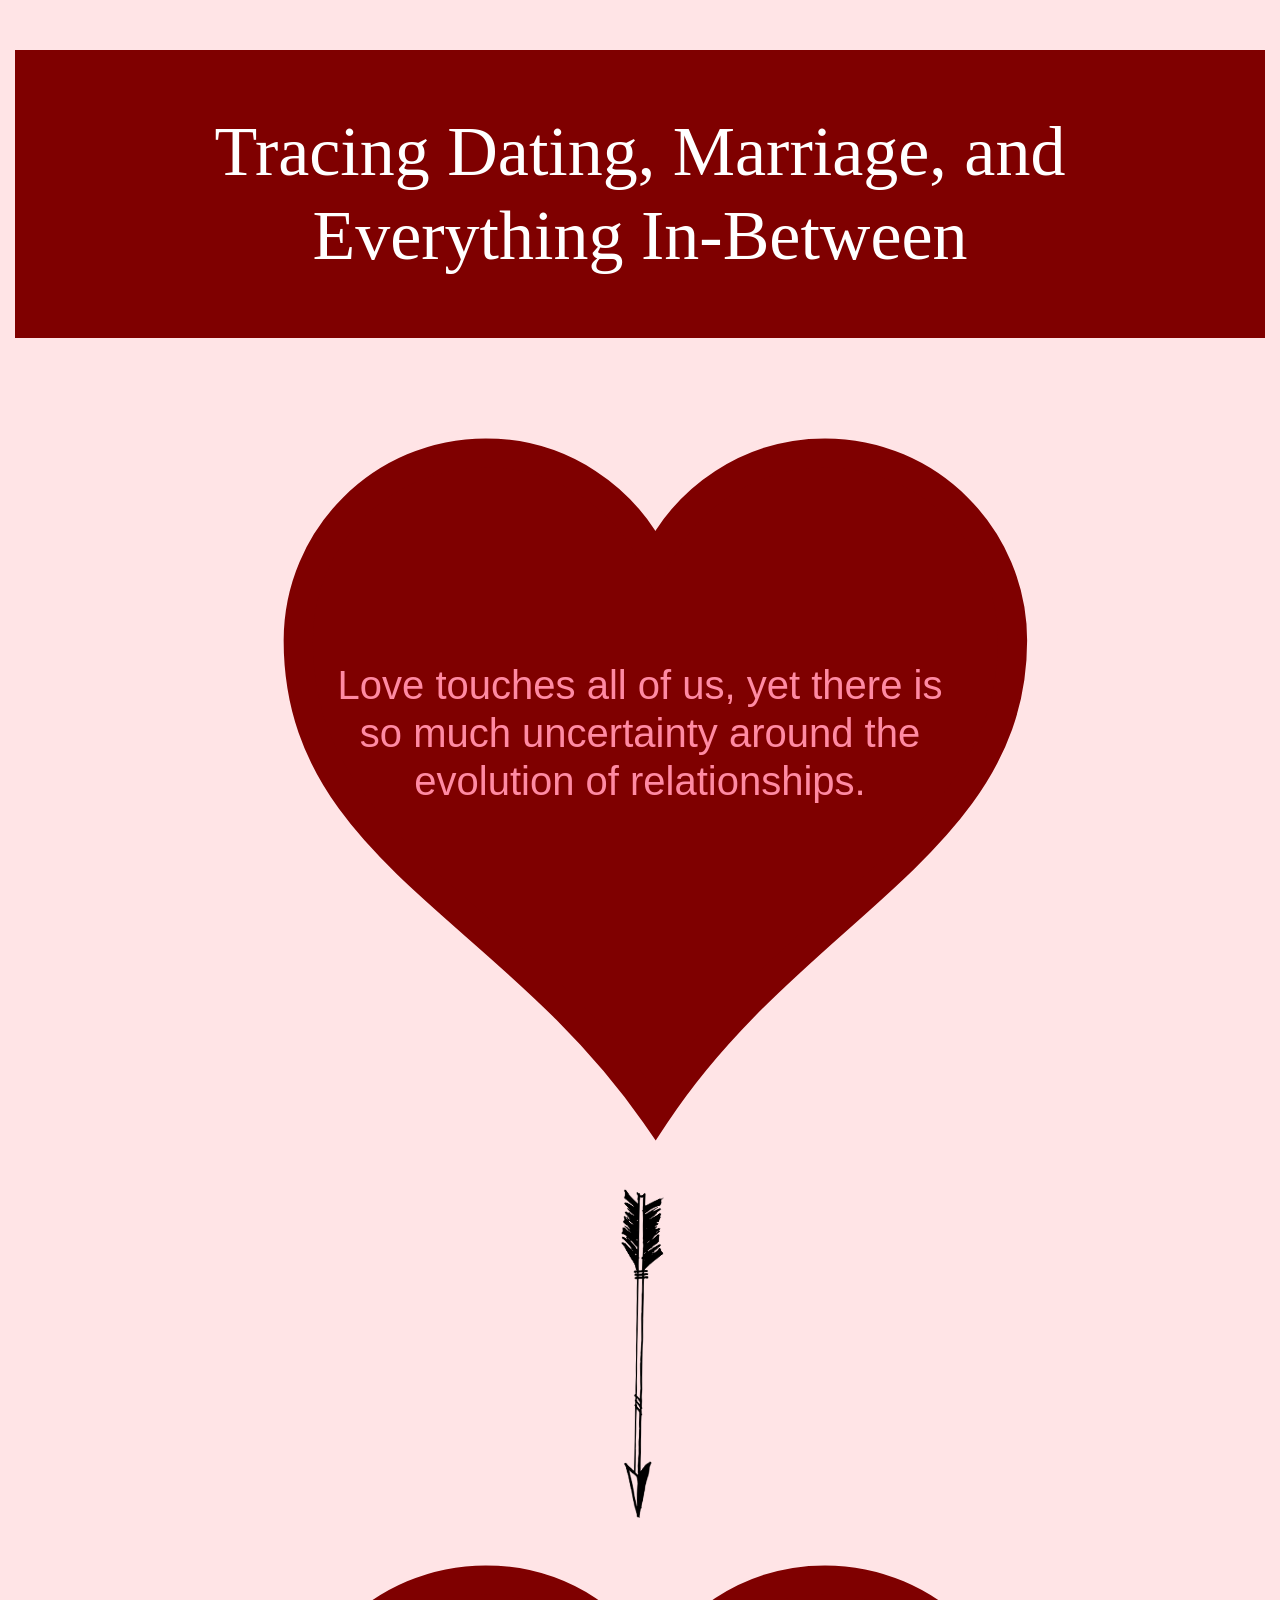
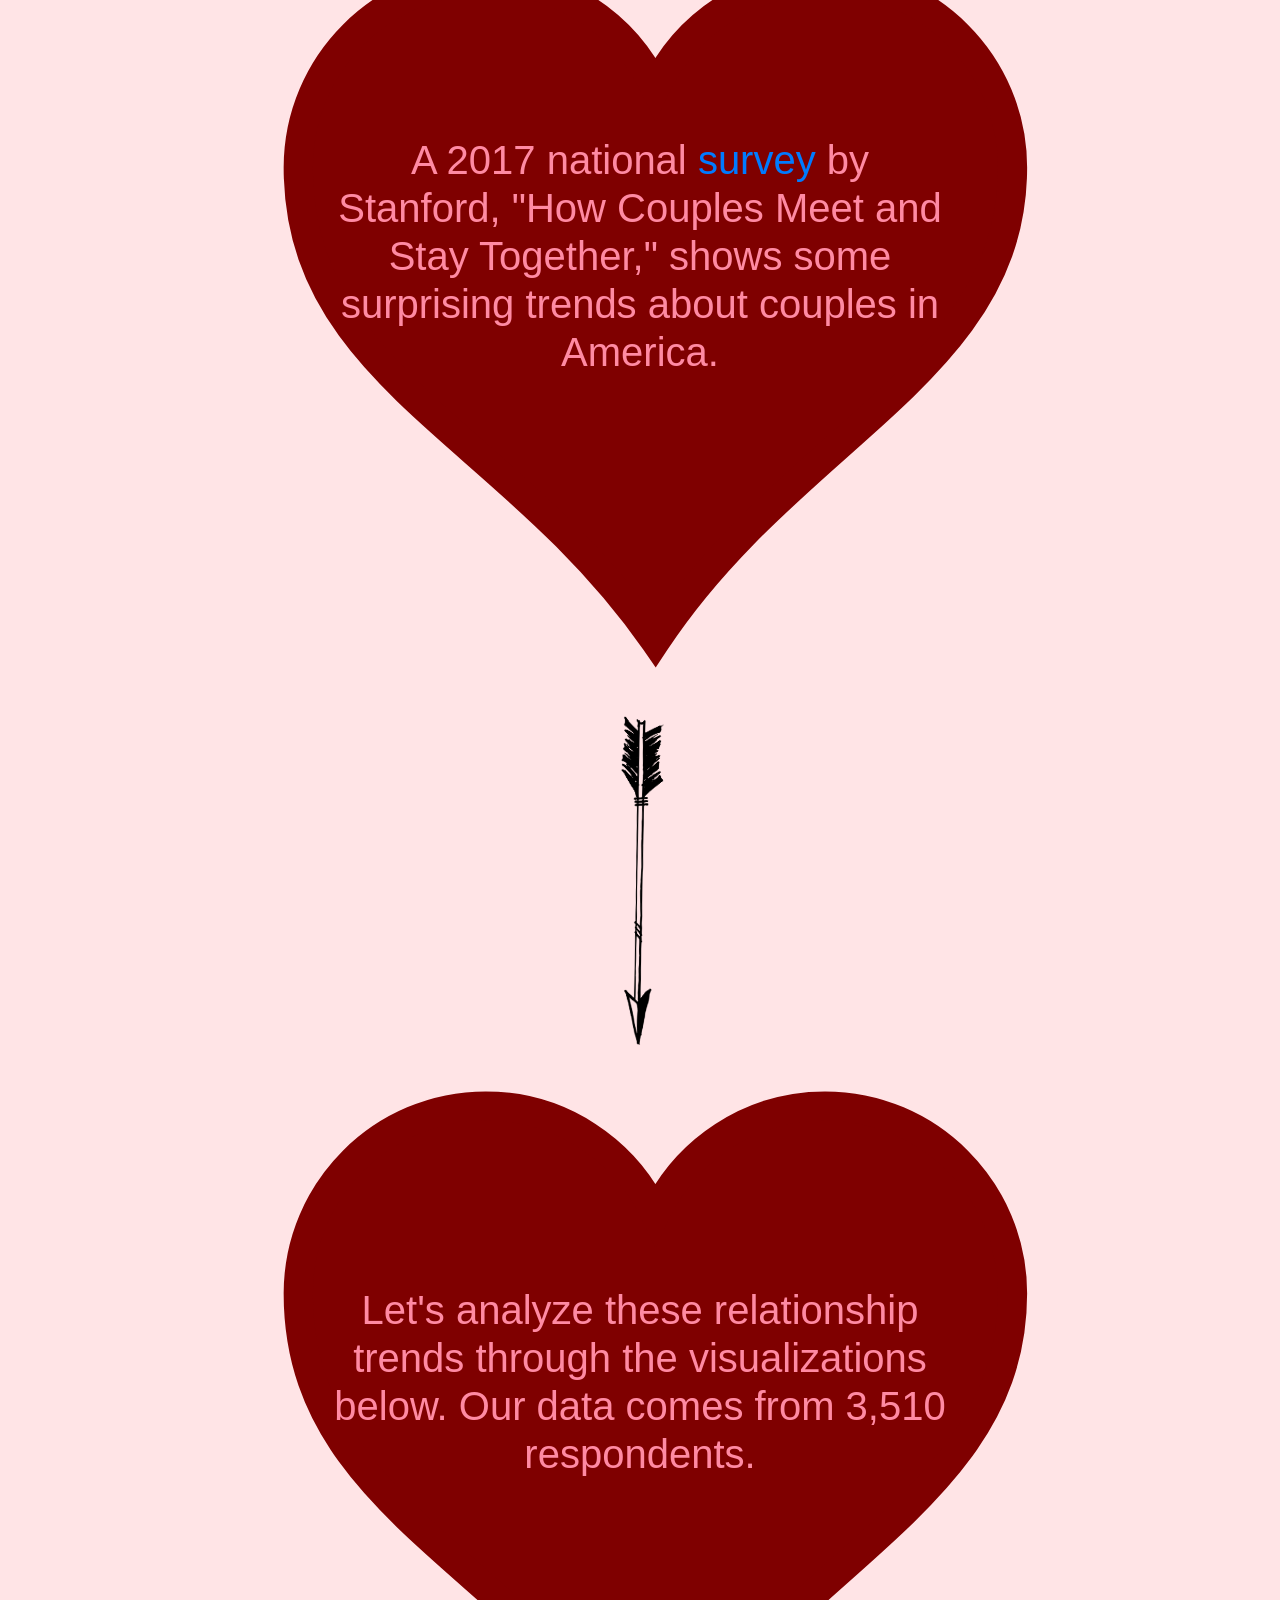
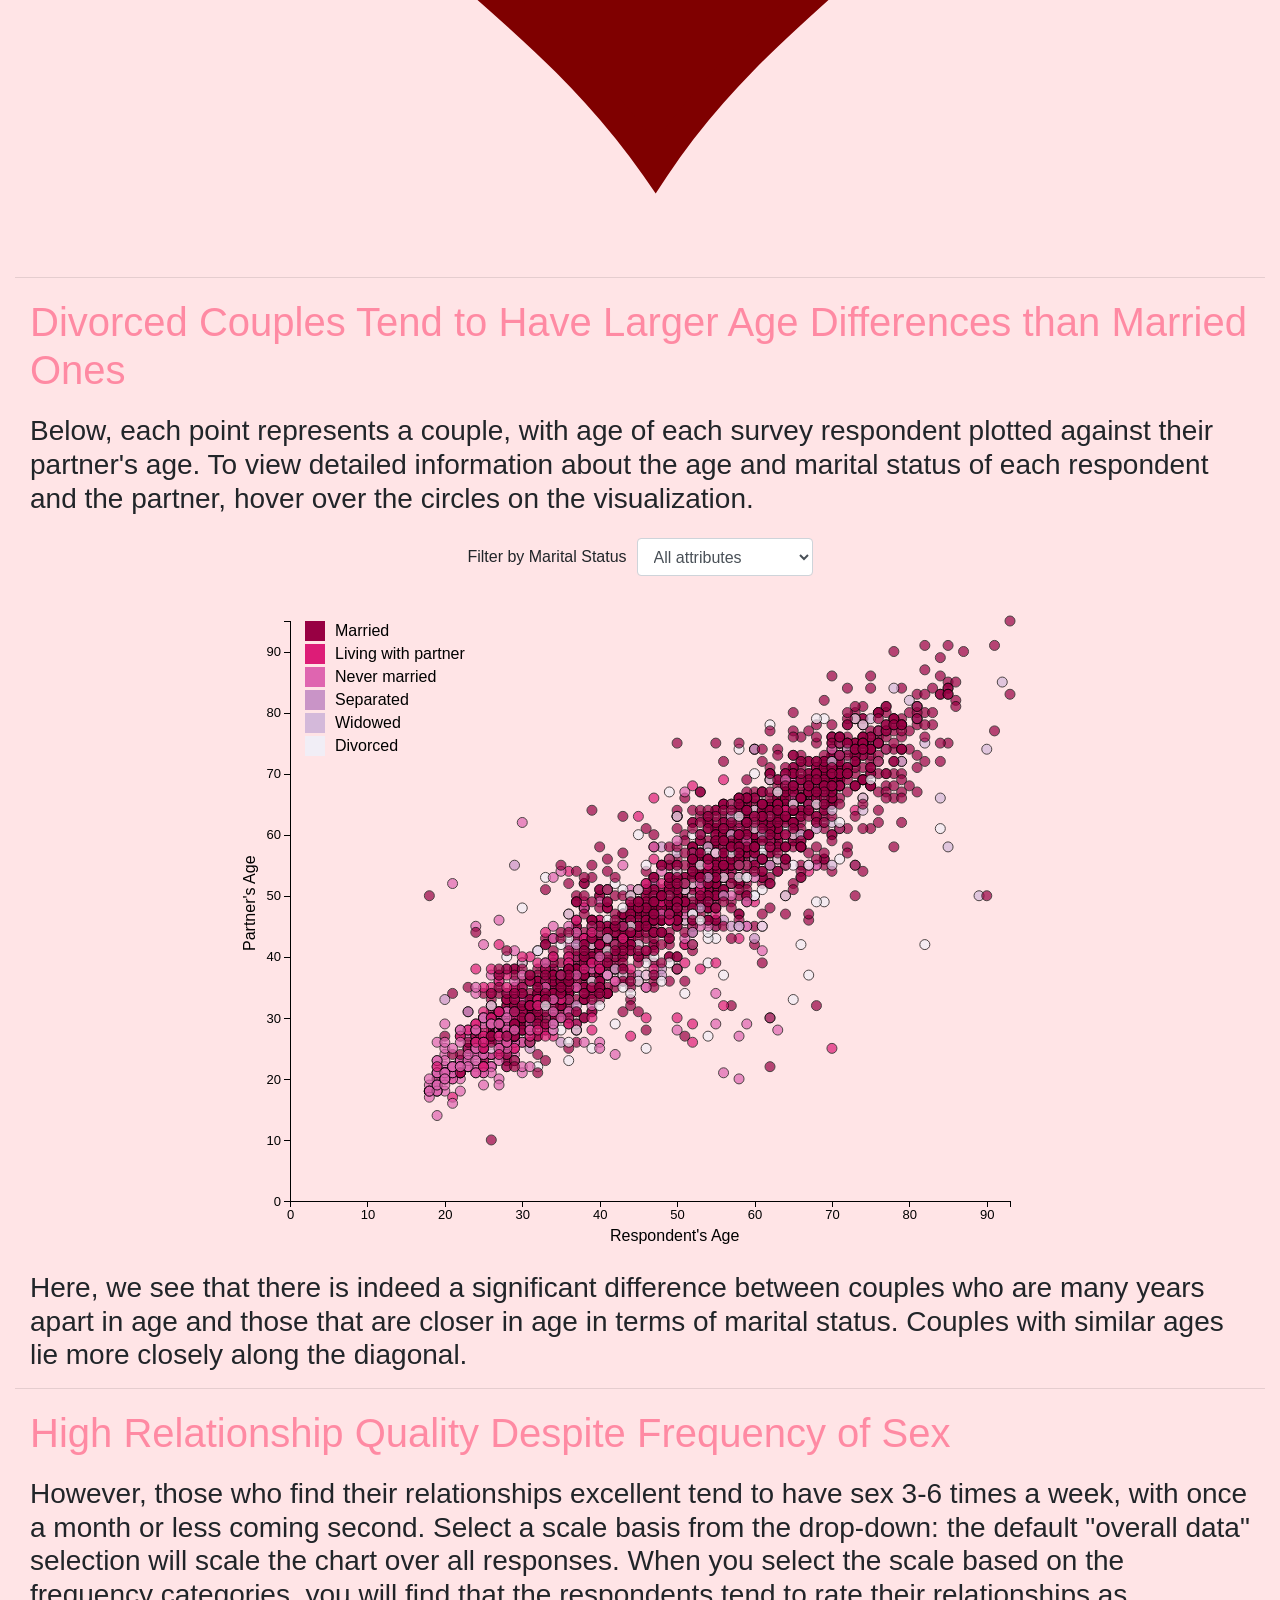
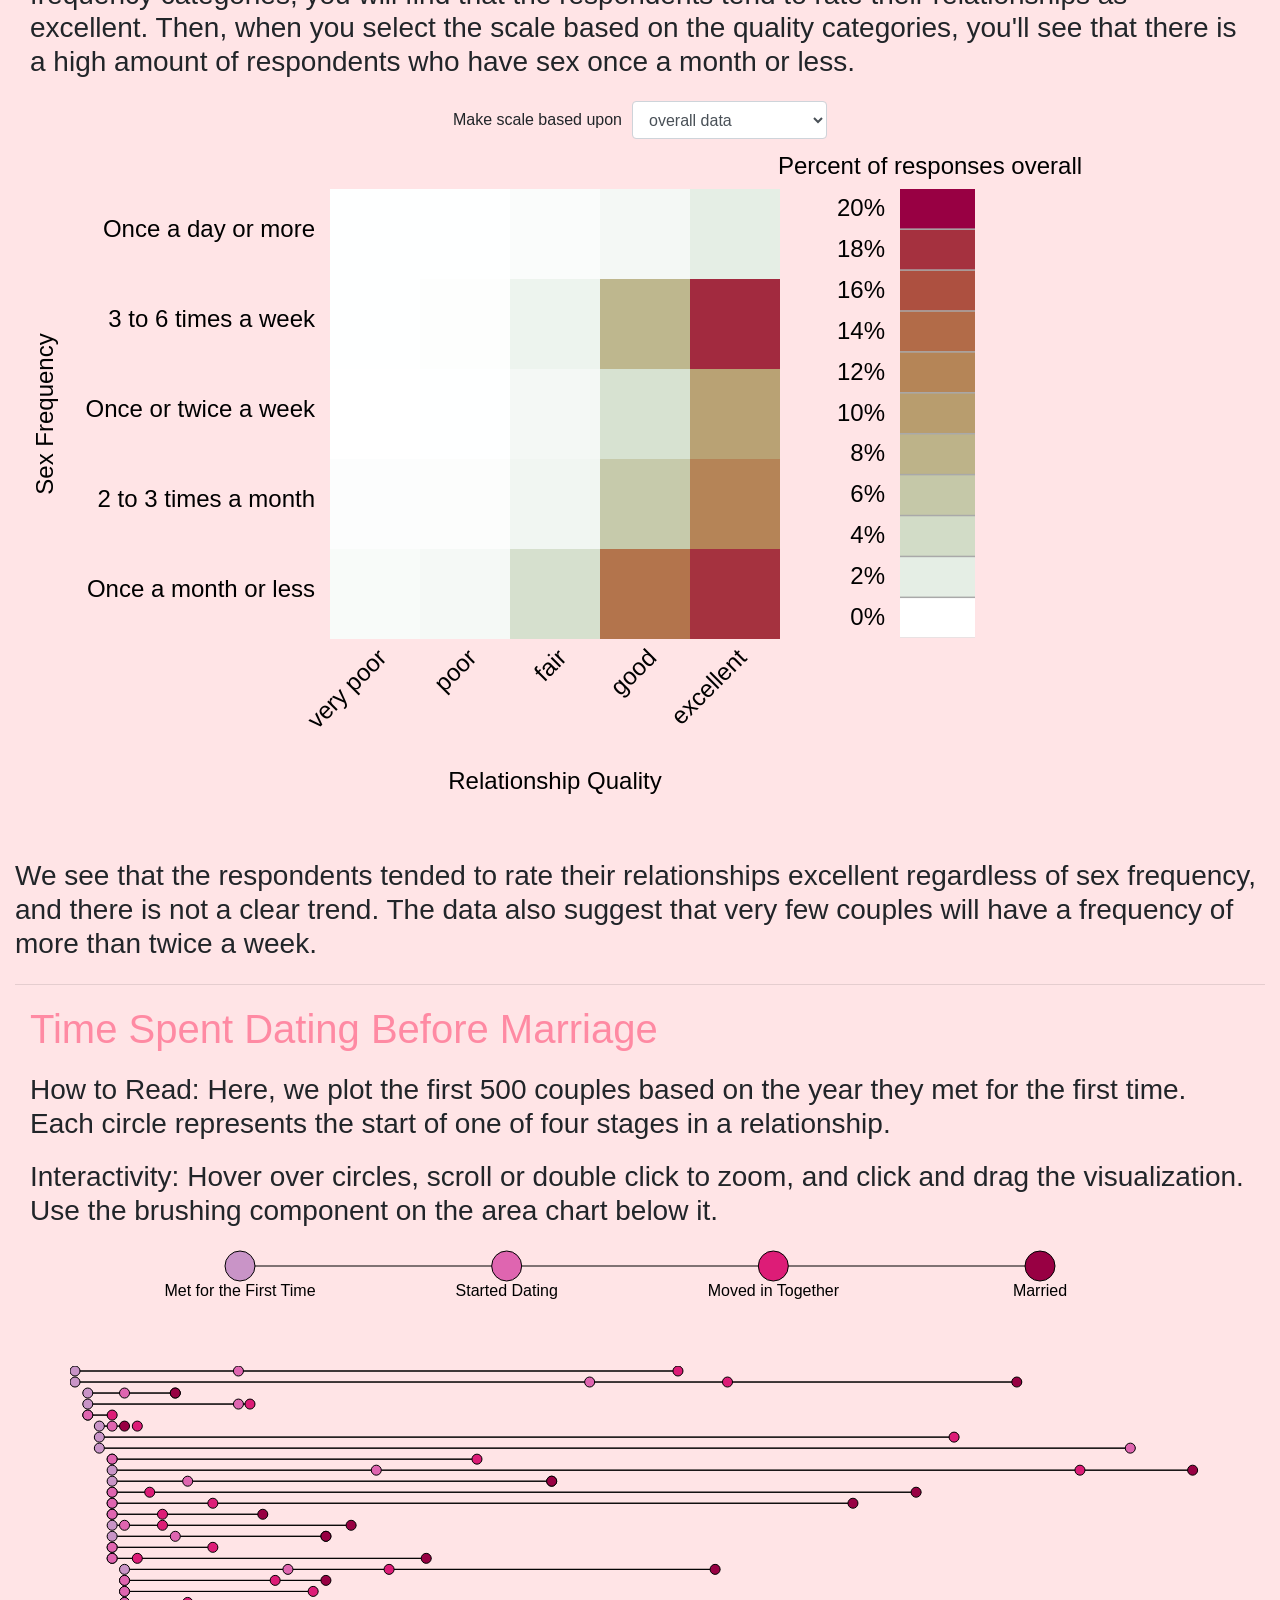
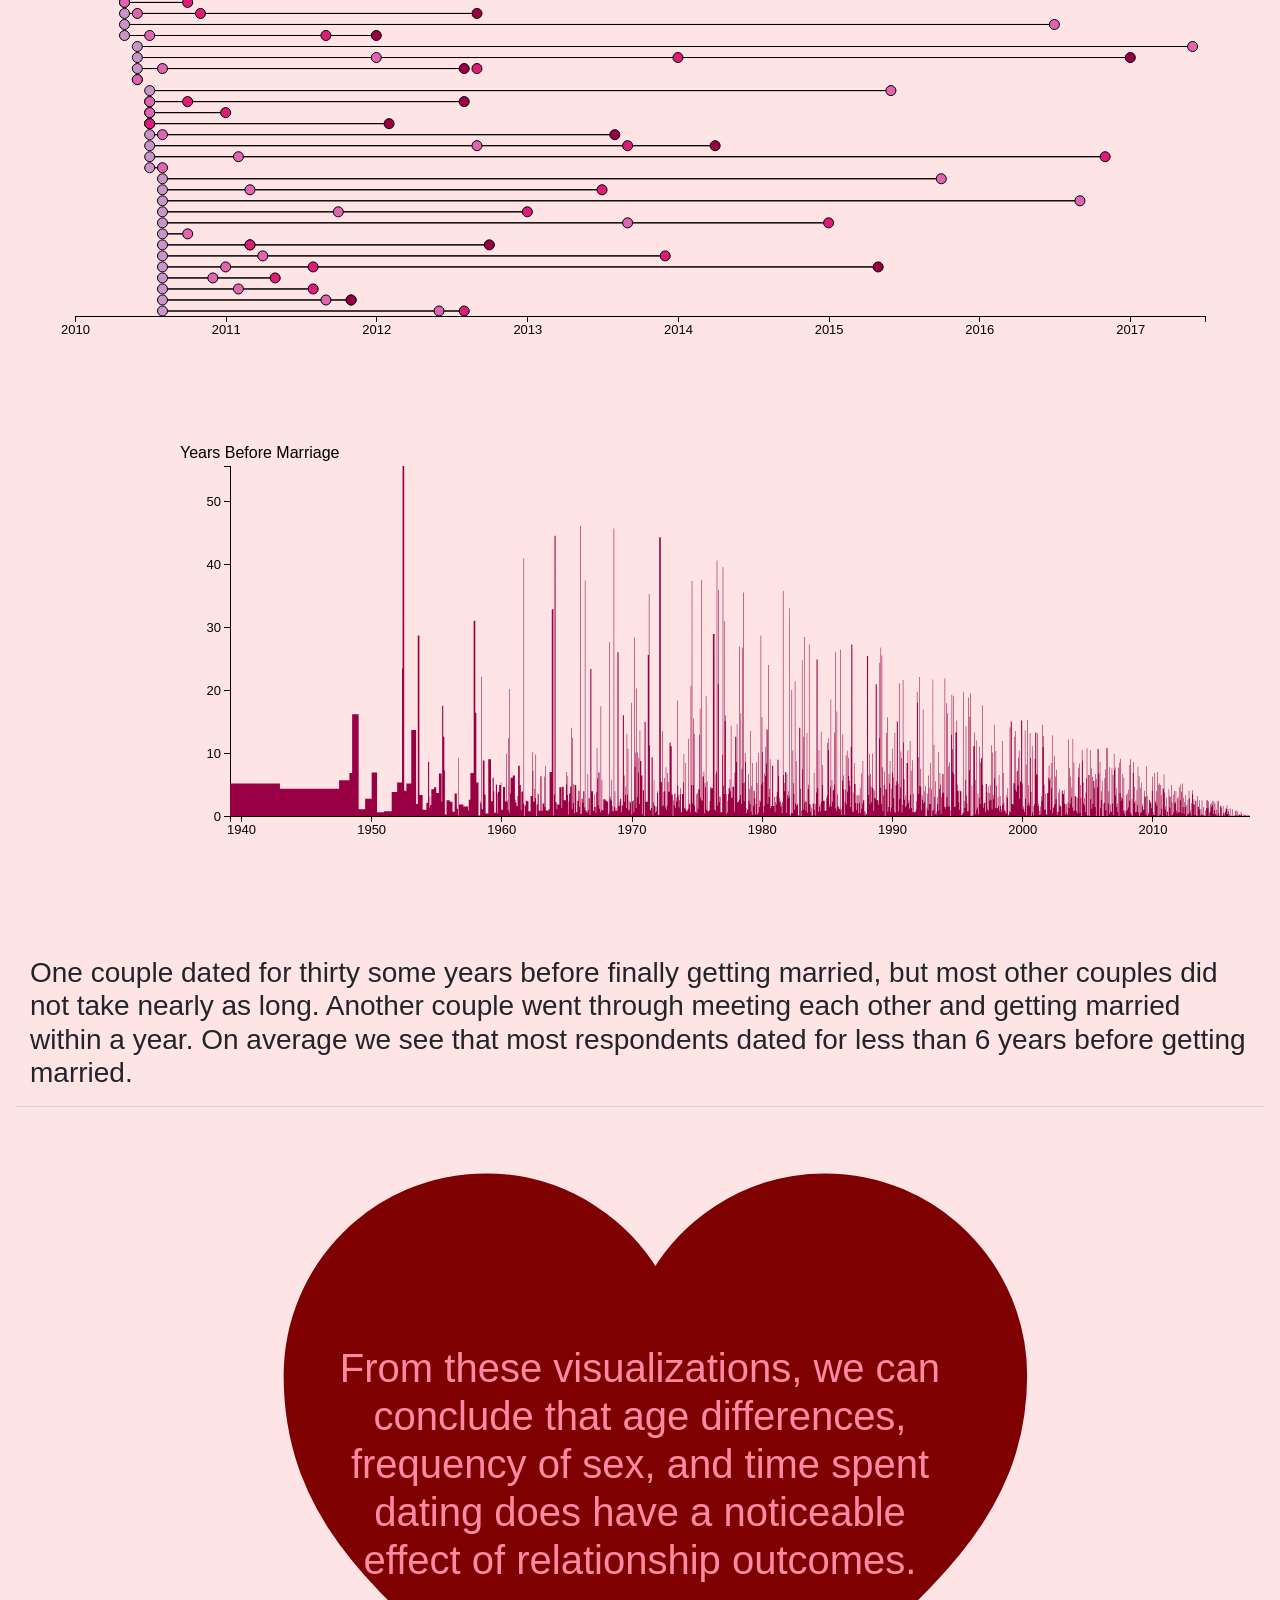
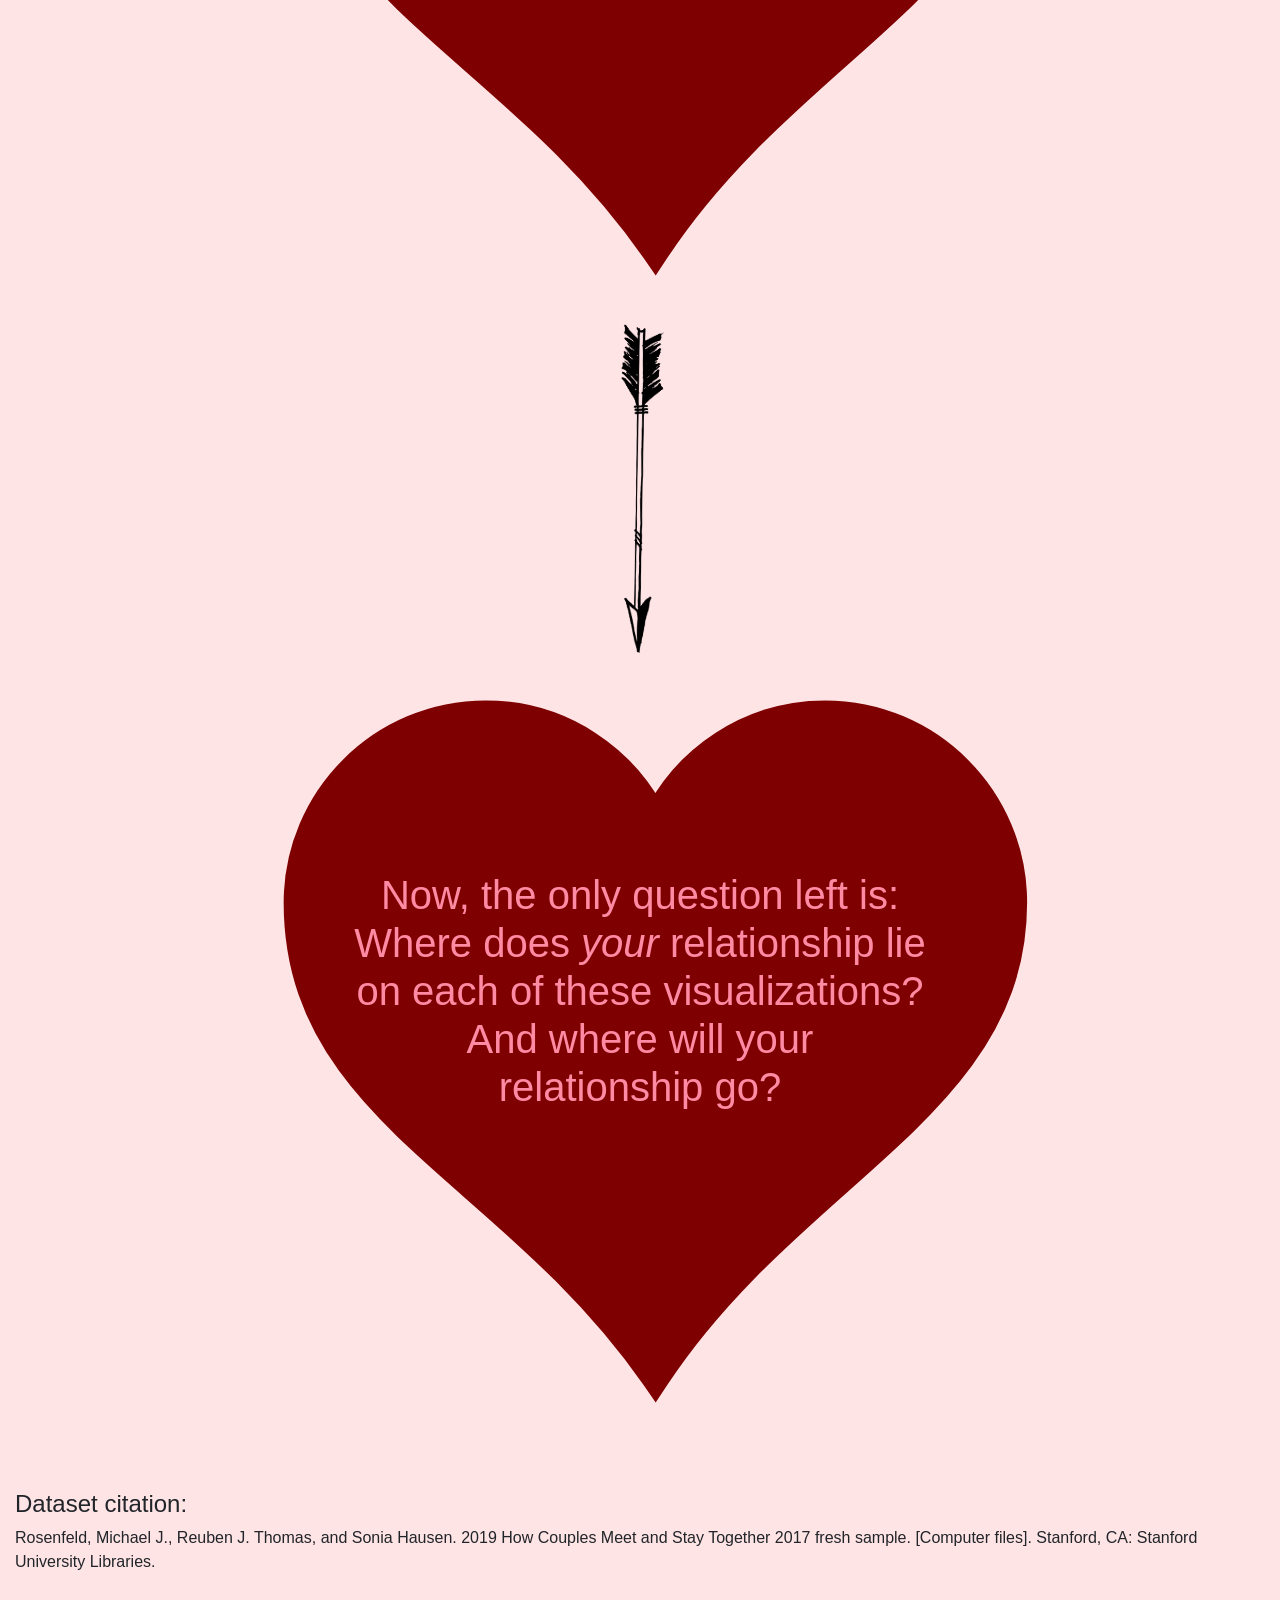
<file: index.html>
<!DOCTYPE html>
<html>
  <head>
    <meta charset="utf-8" />
    <meta name="description" content="" />
    <meta name="viewport" content="width=device-width, initial-scale=1" />
    <title>Viz Cupid</title>

    <link rel="stylesheet" href="css/bootstrap.min.css" />
    <link rel="stylesheet" href="css/style.css" />
  </head>
  <body>
    <div class="container">
      <h1 class="header">
        Tracing Dating, Marriage, and Everything In-Between
      </h1>

      <div class="img-container">
        <img src="img/heart3.svg" class="heart" />
        <div class="centered">
          <h1 id="heart-text1">
            Love touches all of us, yet there is so much uncertainty around the
            evolution of relationships.
          </h1>
        </div>
      </div>

      <img src="img/arrow-cupid.png" id="arrow" />

      <div class="img-container">
        <img src="img/heart3.svg" class="heart" />
        <div class="centered">
          <h1 id="heart-text2">
            <h1>
              A 2017 national <a href="https://data.stanford.edu/hcmst2017">survey</a> by Stanford, "How Couples Meet and Stay
              Together," shows some surprising trends about couples in America.
              <br />
            </h1>
          </h1>
        </div>
      </div>

      <img src="img/arrow-cupid.png" id="arrow" />

      <div class="img-container">
        <img src="img/heart3.svg" class="heart" />
        <div class="centered">
          <h1 id="heart-text2">
            <h1>
              Let's analyze these relationship
              trends through the visualizations below. Our data comes from 3,510 respondents.
            </h1>
          </h1>
        </div>
      </div>

      <hr />

      <div class="container-fluid">
        <h1>
          Divorced Couples Tend to Have Larger Age Differences than Married Ones
        </h1>
        <p></p>
        <h3>
          Below, each point represents a couple, with age of each survey
          respondent plotted against their partner's age. To view detailed
          information about the age and marital status of each respondent and
          the partner, hover over the circles on the visualization.
        </h3>

        <form class="form-inline">
          <div class="form-group">
            <label for="ranking-type">Filter by Marital Status</label>
            <select class="form-control" id="ranking-type">
              <option value="all_attributes">All attributes</option>
              <option value="Living with partner">Living with partner</option>
              <option value="Married">Married</option>
              <option value="Never married">Never married</option>
              <option value="Separated">Separated</option>
              <option value="Widowed">Widowed</option>
              <option value="Divorced">Divorced</option>
            </select>
          </div>
        </form>

        <div id="age-vis"></div>

        <h3>
          Here, we see that there is indeed a significant difference between
          couples who are many years apart in age and those that are closer in
          age in terms of marital status. Couples with similar ages lie more
          closely along the diagonal.
        </h3>
      </div>
      <hr />

      <!--MATRIX VISUALIZATION-->

      <div class="container-fluid">
        <h1>
          High Relationship Quality Despite Frequency of Sex
        </h1>
        <h3>
          However, those who find their relationships excellent tend to have sex
          3-6 times a week, with once a month or less coming second. Select a scale basis from the drop-down:
          the default "overall data" selection will scale the chart over all responses. When you select the scale based on the frequency
          categories, you will find that the respondents tend to rate their relationships as excellent. Then, when you
          select the scale based on the quality categories, you'll see that there is a high amount of respondents
          who have sex once a month or less.
        </h3>
        <!-- Select box to choose the ranking type -->
        <form class="form-inline">
          <div class="form-group">
            <label for="ranking-type">Make scale based upon </label>
            <select class="form-control" id="matrix-ranking-type">
              <option value="across_all_freqs">overall data</option>
              <option value="across_this_freq">frequency categories</option>
              <option value="across_qualities">quality categories</option>
            </select>
          </div>
        </form>

        <div class="row">
          <div class="col-md-12" id="matrix-vis"></div>
          <h3>
            We see that the respondents tended to rate their relationships
            excellent regardless of sex frequency, and there is not a clear
            trend. The data also suggest that very few couples will have a
            frequency of more than twice a week.
          </h3>
        </div>
      </div>

      <hr />

      <div class="container-fluid">
        <h1>Time Spent Dating Before Marriage</h1>

        <h3>
          How to Read:
          Here, we plot the first 500 couples based on the year they met for the first time.
          Each circle represents the start of one of four stages in a relationship.
          <br>
          <p></p>
          Interactivity: Hover over circles, scroll or double click to zoom, and click and drag the visualization.
          Use the brushing component on the area chart below it.
        </h3>

        <div id="timeline-vis-scale"></div>
        <div id="timeline-vis"></div>
        <div id="time-area-vis"></div>


        <h3>
          One couple dated for thirty some years before finally getting married,
          but most other couples did not take nearly as long. Another couple
          went through meeting each other and getting married within a year. On
          average we see that most respondents dated for less than 6 years
          before getting married.
        </h3>

      </div>

      <hr />

      <div class="img-container">
        <img src="img/heart3.svg" class="heart" />
        <div class="centered">
          <h1 id="heart-text2">
            <h1>
              From these visualizations, we can conclude that age differences,
              frequency of sex, and time spent dating does have a noticeable effect of relationship outcomes.
              <br />
            </h1>
          </h1>
        </div>
      </div>

      <img src="img/arrow-cupid.png" id="arrow" />

      <div class="img-container">
        <img src="img/heart3.svg" class="heart" />
        <div class="centered">
          <h1 id="heart-text2">
            <h1>
              Now, the only question left is: <br>
              Where does <em>your</em> relationship lie on each of these visualizations? <br>
              And where will your<br>
              relationship go?
            </h1>
          </h1>
        </div>
      </div>


    <div>
      <h4>Dataset citation:</h4>
      Rosenfeld, Michael J., Reuben J. Thomas, and Sonia Hausen. 2019 How Couples Meet and Stay Together 2017 fresh sample.
      [Computer files]. Stanford, CA: Stanford University Libraries.
    </div>
    </div>

    <!-- Load JS libraries -->
    <script src="js/jquery.min.js"></script>
    <script src="js/popper.min.js"></script>
    <script src="js/bootstrap.min.js"></script>
    <script src="js/queue.min.js"></script>
    <script src="js/d3.min.js"></script>
    <script src="https://d3js.org/d3-color.v1.min.js"></script>
    <script src="https://d3js.org/d3-interpolate.v1.min.js"></script>
    <script src="https://d3js.org/d3-scale-chromatic.v1.min.js"></script>
    <script src="js/d3-tip.js"></script>
    <script src="js/dateformat.js"></script>

    <!-- Visualization objects -->
    <script src="js/matrixvis.js"></script>

    <script src="js/age_difference.js"></script>

    <script src="js/timelinevis.js"></script>
    <script src="js/timeareavis.js"></script>

    <!-- Load data, create visualizations -->
    <script src="js/main.js"></script>
  </body>
</html>
</file>
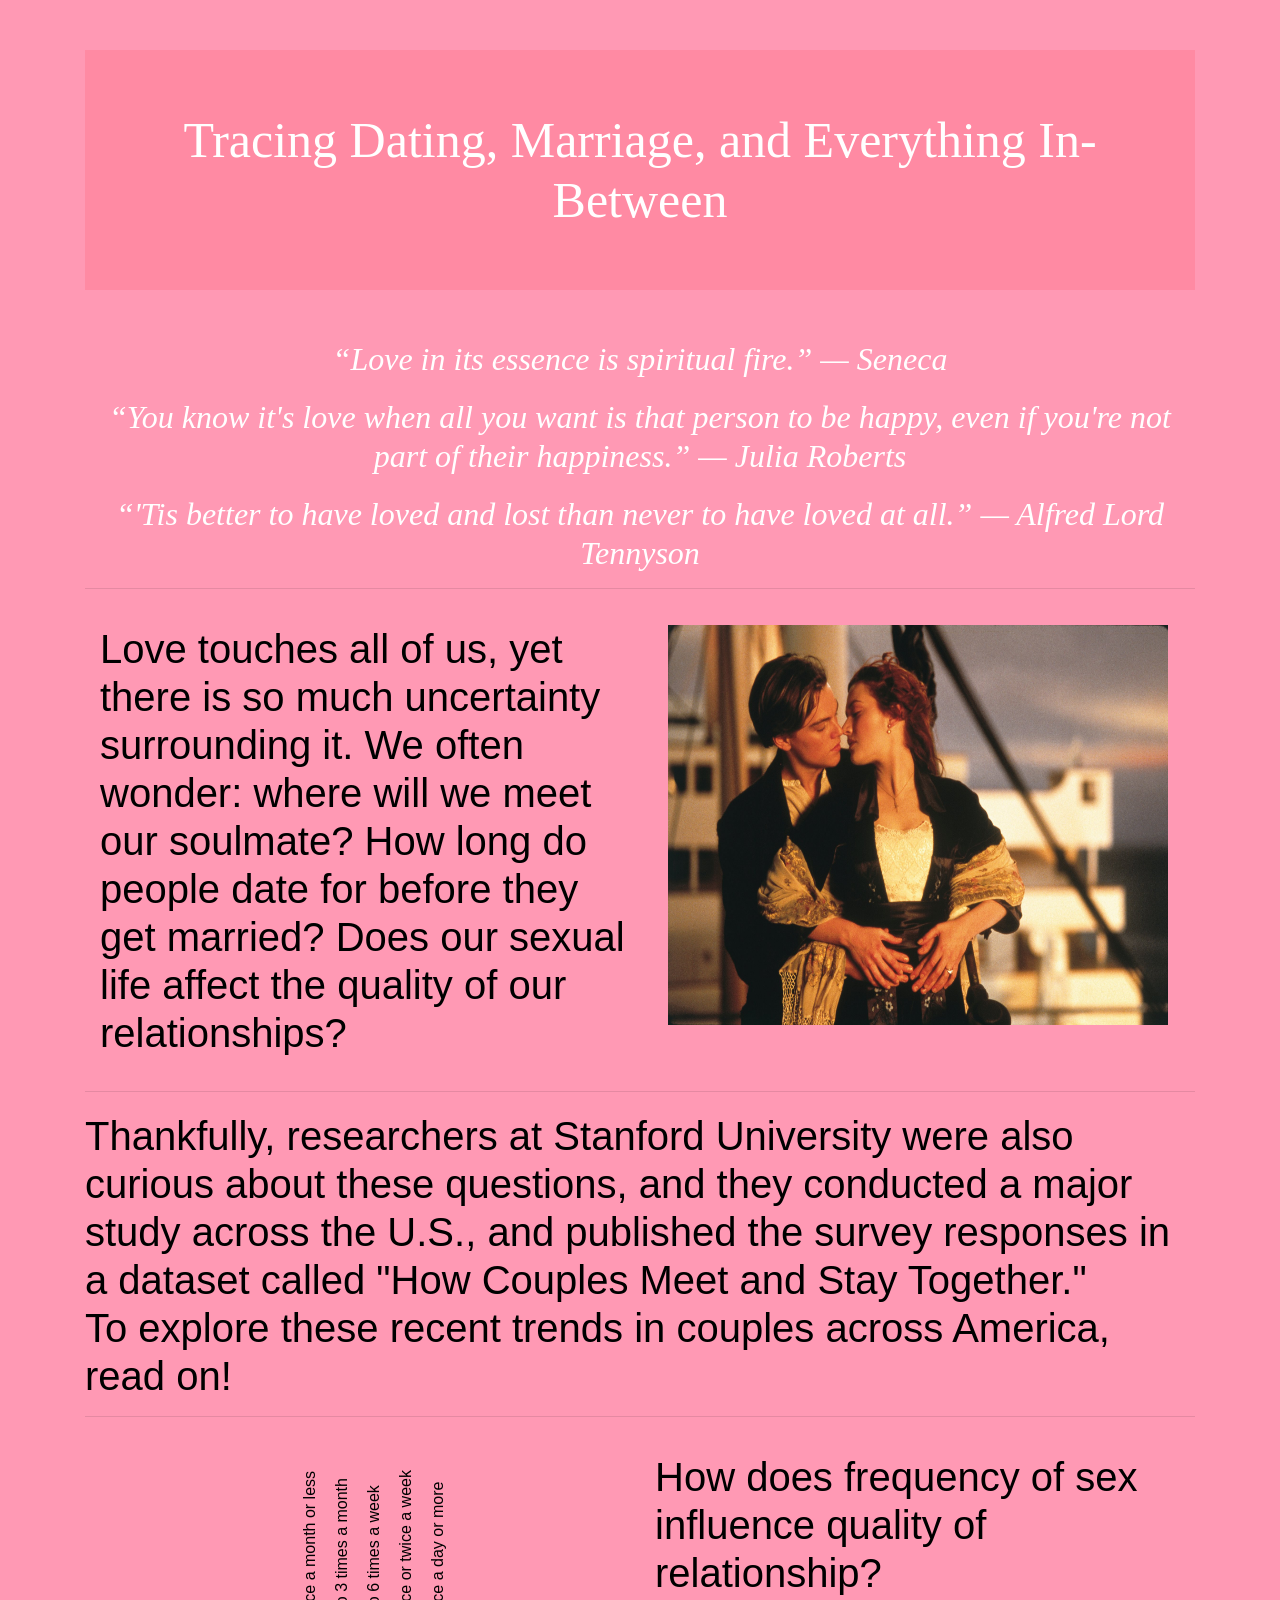
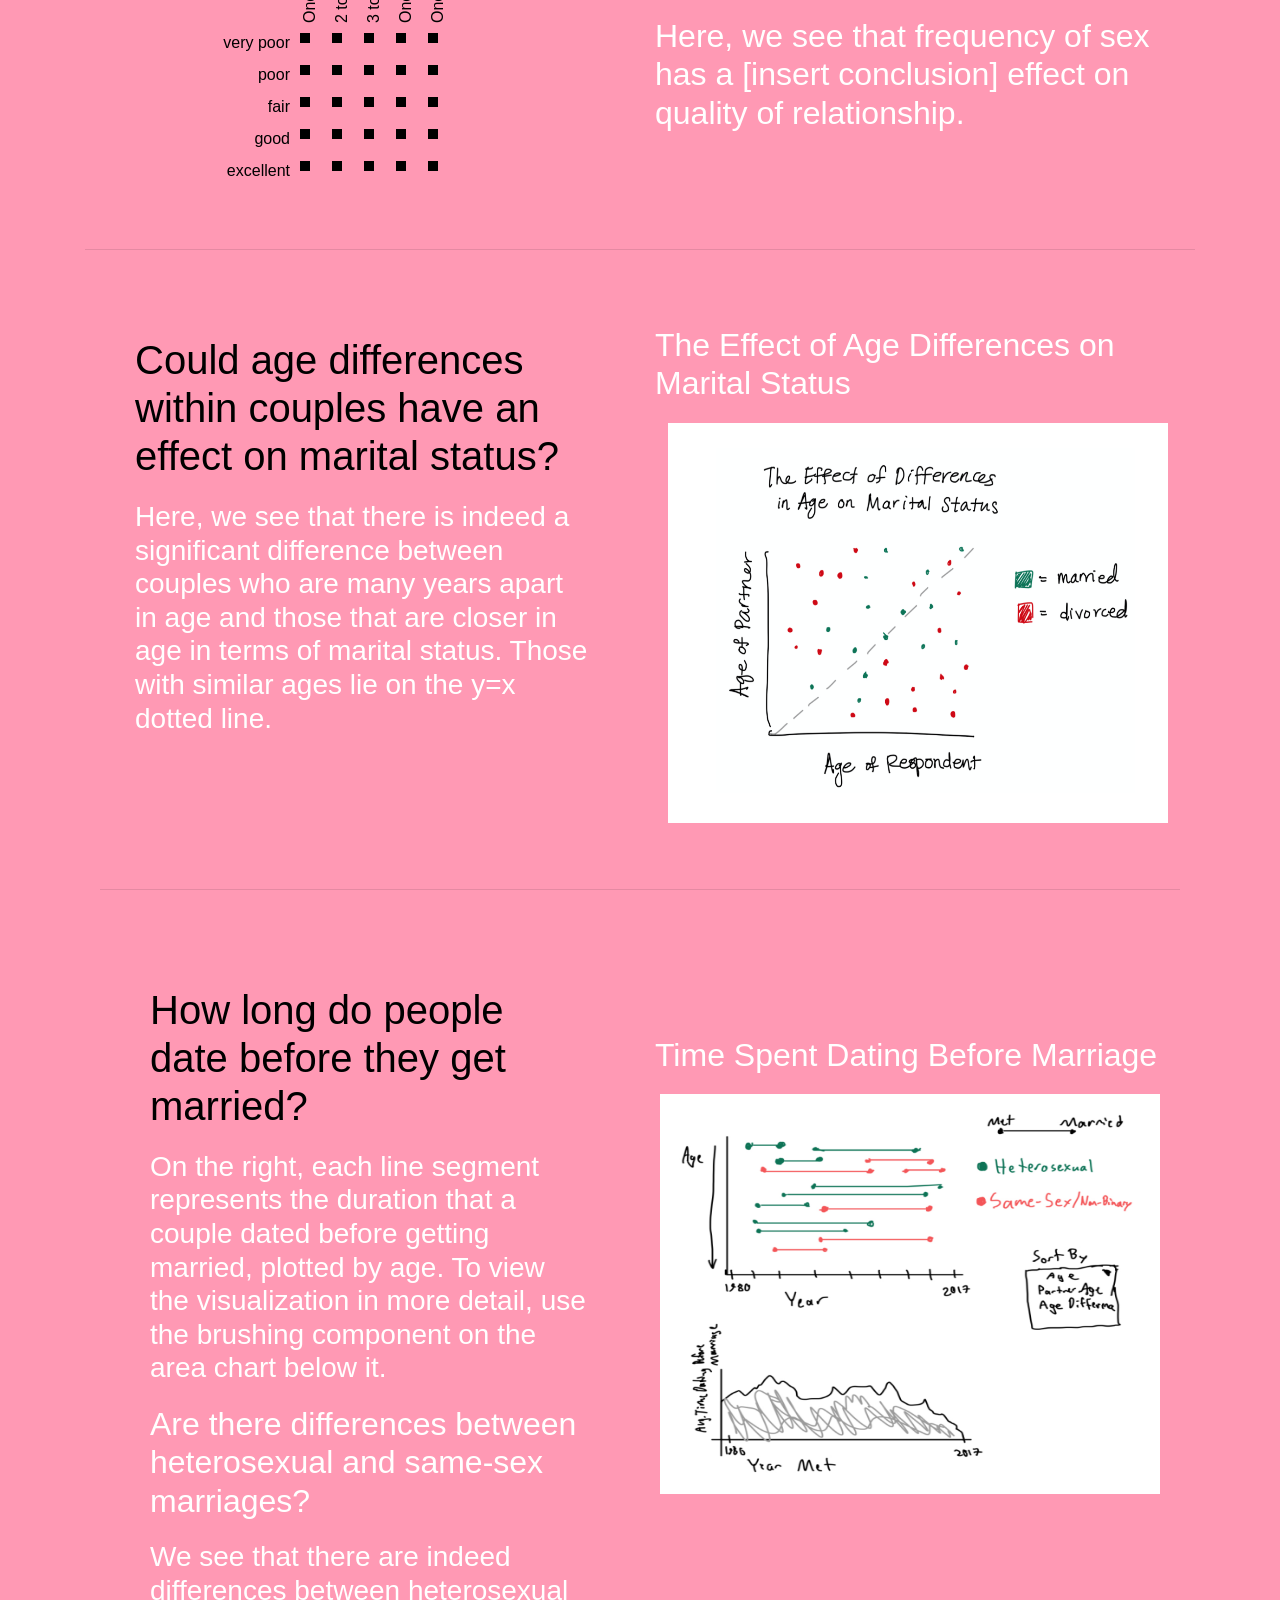
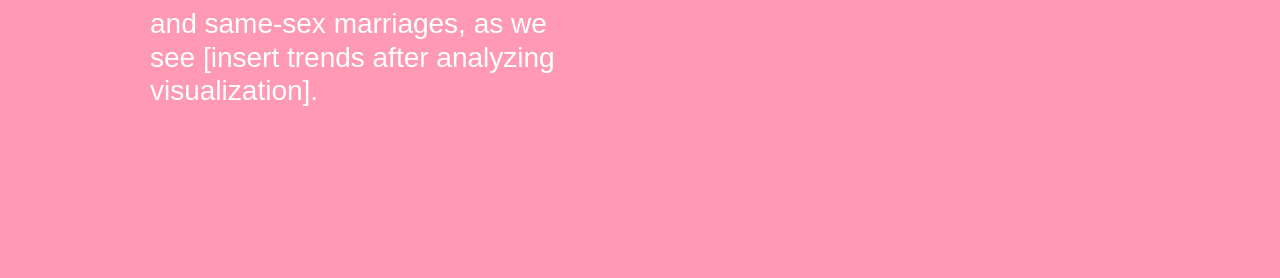
<file: web/index.html>
<!doctype html>
<html>
<head>
	<meta charset="utf-8">
	<meta name="description" content="">
	<meta name="viewport" content="width=device-width, initial-scale=1">
	<title>CS171 - Midterm Project</title>

	<link rel="stylesheet" href="css/bootstrap.min.css">
	<link rel="stylesheet" href="css/style.css">
</head>
<body>

	<div class="container">
		<h1 class="header">
			Tracing Dating, Marriage, and Everything In-Between</h1>

		<div id="quotes">
			<h2>“Love in its essence is spiritual fire.” — Seneca</h2>
			<p></p>
			<h2>“You know it's love when all you want is that person to be happy, even if you're not part of their happiness.” — Julia Roberts</h2>
			<p></p>
			<h2>“'Tis better to have loved and lost than never to have loved at all.” — Alfred Lord Tennyson</h2>
		</div>

		<hr>

		<div class="container-fluid">
			<div class="row">
				<div class="col-md-6">
					<h1>Love touches all of us, yet there is so much uncertainty surrounding it.
						We often wonder: where will we meet our soulmate? How long do people date for before they get married?
						Does our sexual life affect the quality of our relationships?
					</h1>
				</div>
				<div class="col-md-6">
					<img src="img/titanic.jpg" class="center responsive .img-fluid" id="titanic-img">
				</div>
			</div>
		</div>

		<hr>

		<h1>Thankfully, researchers at Stanford University were also curious about these questions,
			and they conducted a major study across the U.S., and published the survey responses
			in a dataset called "How Couples Meet and Stay Together." <br>
			To explore these recent trends in couples across America, read on! </h1>

		<hr>


		<div class="container-fluid">
			<div class="row">
				<div class="col-md-6" id="matrix-vis">
<!--					<img src="img/quality_relationship_sex.png" class="center responsive .img-fluid" id="quality-relationship-img">-->

				</div>
				<div class="col-md-6">
					<h1>How does frequency of sex influence quality of relationship?</h1>
					<h2>Here, we see that frequency of sex has a [insert conclusion] effect
						on quality of relationship.
					<h2>

				</div>
			</div>
		</div>

		<hr>

		<div class="container-fluid">
			<div class="row">
				<div class="col-md-6 middle-space">
					<h1>Could age differences within couples have an effect on marital status?</h1>
					<p></p>

					<h3>Here, we see that there is indeed a significant difference between
					couples who are many years apart in age and those that are closer in age
					in terms of marital status. Those with similar ages lie on the y=x dotted line.</h3>



				</div>
				<div class="col-md-6">
					<h2 id="attribute-title">The Effect of Age Differences on Marital Status</h2>

					<img src="img/age_difference_marriage.png" class="center responsive .img-fluid" id="age-difference-img">

			</div>
		</div>

		<hr>

		<div class="container-fluid">
			<div class="row">
				<div class="col-md-6 middle-space">
					<h1 id="progress">How long do people date before they get married? <br></h1>

					<h3>On the right, each line segment represents the duration that a couple
					dated before getting married, plotted by age. To view the visualization in
					more detail, use the brushing component on the area chart below it.</h3>

					<p></p>
					<h2>Are there differences between heterosexual and same-sex marriages?</h2>
					<h3>We see that there are indeed differences between heterosexual and
					same-sex marriages, as we see [insert trends after analyzing visualization].</h3>
					<p></p>

				</div>
				<div class="col-md-6">
					<h4 id="selected"></h4>

					<h2>Time Spent Dating Before Marriage</h2>

					<img src="img/dating_time_before_marriage.png" class="center responsive .img-fluid" id="dating-time-img">

				</div>
			</div>

		</div>
	</div>

	<!-- Load JS libraries -->
	<script src="js/jquery.min.js"></script>
	<script src="js/popper.min.js"></script>
	<script src="js/bootstrap.min.js"></script>
	<script src="js/queue.min.js"></script>
	<script src="js/d3.min.js"></script>
		<script src="https://d3js.org/d3-color.v1.min.js"></script>
		<script src="https://d3js.org/d3-interpolate.v1.min.js"></script>
		<script src="https://d3js.org/d3-scale-chromatic.v1.min.js"></script>


		<!-- Visualization objects -->
		<script src="js/matrixvis.js"></script>

		<!-- Load data, create visualizations -->
		<script src="js/main.js"></script>

</body>
</html>
</file>
<file: css/style.css>
/*

img {
    width: 100%;
    height: auto;
    overflow: hidden;
}
*/

img {
  height: 130px;
  width: 169px;
}

.matrix-x-axis-label {
  text-anchor: end;
}

/****************/
/*  LINE CHART: this styling of line path is take from previous homework.  */
/****************/

.line {
  fill: none;
  stroke: #ff9e78;
  stroke-width: 1.5px;
}

.axis path,
.axis line {
  fill: none;
  stroke: gray();
  shape-rendering: crispEdges;
}
.axis text {
  font-size: 13px;
  fill: gray();
  font-weight: 100px;
}

.tooltip-circle {
  fill: #96ab96;
}

/*********************/
/*  TOOLTIP OVERLAY: this styling of tooltip is taken from previous homework, which was taken from lab instructions.   */
/*********************/

.tooltip-title {
  display: block;
  margin-bottom: 5px;
  font-weight: 200;
  font-size: 8px;
}

.d3-tip {
  line-height: 1;
  padding: 10px;
  background: rgba(0, 0, 0, 0.7);
  color: #fff;
  border-radius: 2px;
}

/* Creates a small triangle extender for the tooltip */
.d3-tip:after {
  box-sizing: border-box;
  display: inline;
  font-size: 10px;
  width: 100%;
  line-height: 1;
  color: rgba(0, 0, 0, 0.8);
  content: "\25BC";
  position: absolute;
  text-align: center;
}

/* Style northward tooltips differently */
.d3-tip.n:after {
  margin: -1px 0 0 0;
  top: 100%;
  left: 0;
}

h1 {
  color: #ff8aa3;
  margin-top: 20px;
  font-weight: 200;
}

h2 {
  color: #ff8aa3;
  margin-top: 20px;
  font-weight: 200;
}

h3 {
  color: gray();
  margin-top: 20px;
  font-weight: 150;
}

h4 {
  margin-top: 50px;
  color: gray();
  margin-top: 20px;
  font-weight: 100;
}

p {
  margin-bottom: 20px;
  color: #ff99b4;
  margin-top: 20px;
  font-weight: 200;
}

img {
  height: 400px;
  width: 500px;
}

body {
  /* background: #ff99b4; */
  background: #ffe4e6;
}

.header {
  padding: 60px;
  text-align: center;
  background: #7f0000;
  color: white;
  font-size: 70px;
  font-family: "Helvetica Neue";
  margin-top: 50px;
  margin-bottom: 50px;
}

.matrix-text {
  font-weight: 200;
}

.container {
  margin-bottom: 100px;
  max-width: 1300px;
}

.caption {
  color: #ea99b4;
  margin-top: 50px;
}

.subtitle {
  margin-top: 50px;
}

.text {
  margin-top: 130px;
  fill: white;
}

.center {
  display: block;
  margin-left: auto;
  margin-right: auto;
}

.funding {
  margin-bottom: 100px;
}

.middle-space {
  padding: 50px;
}

.storytelling {
  font-family: "Bradley Hand";
  font-weight: 80;
}

div img {
  margin-top: 20px;
  margin-bottom: 50px;
  height: 400px;
  width: 500px;
}

#selected {
  margin-top: 130px;
  text-align: center;
}

#quotes {
  text-align: center;
  color: gray();
  font-style: italic;
  font-family: cursive;
}

.legendText {
  fill: gray();
  font-weight: 200;
}

.axisTitle {
  fill: gray();
  font-weight: 200;
}

label {
  color: gray();
  margin-right: 10px;
  margin-bottom: 20px;
  font-weight: 200;
  text-align: center;
}

#age-vis {
  text-align: center;
  margin-top: 25px;
}

.area {
  fill: #980043;
}

form {
  text-align: center;
}

.form-group {
  text-align: center;
  margin: auto;
  margin-top: 15px;
  margin-bottom: 100px;
}

/* Centered text */
.centered {
  position: absolute;
  top: 50%;
  left: 50%;
  transform: translate(-50%, -50%);
}

/* Container holding the image and the text */
.img-container {
  position: relative;
  text-align: center;
  color: white;
}

.heart {
  width: 1000px;
  height: auto;
}

#heart-text1 {
  margin-bottom: 150px;
}

#heart-text2 {
  margin-bottom: -150px;
}

#arrow {
  transform: rotate(227deg);
  width: 250px;
  height: auto;
  display: block;
  margin-left: auto;
  margin-right: auto;
}
</file>
<file: web/css/style.css>
/*

img {
    width: 100%;
    height: auto;
    overflow: hidden;
}
*/

img {
  height: 130px;
  width: 169px;
}

/****************/
/*  LINE CHART: this styling of line path is take from previous homework.  */
/****************/

.line {
  fill: none;
  stroke: #ff9e78;
  stroke-width: 1.5px;
}

.axis path,
.axis line {
  fill: none;
  stroke: #000;
  shape-rendering: crispEdges;
}
.axis text {
  font-size: 11px;
}

.tooltip-circle {
  fill: #96ab96;
}

/*********************/
/*  TOOLTIP OVERLAY: this styling of tooltip is taken from previous homework, which was taken from lab instructions.   */
/*********************/

.tooltip-title {
  display: block;
  margin-bottom: 5px;
  font-weight: 600;
}

.d3-tip {
  line-height: 1;
  padding: 12px;
  background: rgba(0, 0, 0, 0.8);
  color: #fff;
  border-radius: 2px;
}

/* Creates a small triangle extender for the tooltip */
.d3-tip:after {
  box-sizing: border-box;
  display: inline;
  font-size: 10px;
  width: 100%;
  line-height: 1;
  color: rgba(0, 0, 0, 0.8);
  content: "\25BC";
  position: absolute;
  text-align: center;
}

/* Style northward tooltips differently */
.d3-tip.n:after {
  margin: -1px 0 0 0;
  top: 100%;
  left: 0;
}

h1 {
  color: black;
  margin-top: 20px;
  font-weight: 200;
}

h2 {
  color: white;
  margin-top: 20px;
  font-weight: 200;
}

h3 {
  color: white;
  margin-top: 20px;
  font-weight: 150;
}

h4 {
  margin-top: 50px;
  color: white;
  margin-top: 20px;
  font-weight: 100;
}

p {
  margin-bottom: 20px;
  color: #ff99b4;
  margin-top: 20px;
  font-weight: 200;
}

img {
  height: 400px;
  width: 500px;
}

body {
  background: #ff99b4;
}

.header {
  padding: 60px;
  text-align: center;
  background: #ff8aa3;
  color: white;
  font-size: 50px;
  font-family: "Helvetica Neue";
  margin-top: 50px;
  margin-bottom: 50px;
}

.container {
  margin-bottom: 100px;
}

.caption {
  color: #ea99b4;
  margin-top: 50px;
}

.subtitle {
  margin-top: 50px;
}

.text {
  margin-top: 130px;
}

.center {
  display: block;
  margin-left: auto;
  margin-right: auto;
}

.label {
  color: #ea99b4;
  margin-bottom: 23px;
}

.funding {
  margin-bottom: 100px;
}

.middle-space {
  padding: 50px;
}

.storytelling {
  font-family: "Bradley Hand";
  font-weight: 80;
}

div img {
  margin-top: 20px;
  margin-bottom: 50px;
  height: 400px;
  width: 500px;
}

#attribute-title {
  margin-top: 60px;
  margin-bottom: 20px;
  /** text-align: center; **/
}

#selected {
  margin-top: 130px;
  text-align: center;
}

#progress {
  margin-top: 30px;
}

#malaria-parasites {
  margin-bottom: 100px;
}

#key-facts {
  margin-bottom: 40px;
}

#quotes {
  text-align: center;
  color: white;
  font-style: italic;
  font-family: cursive;
}
</file>
